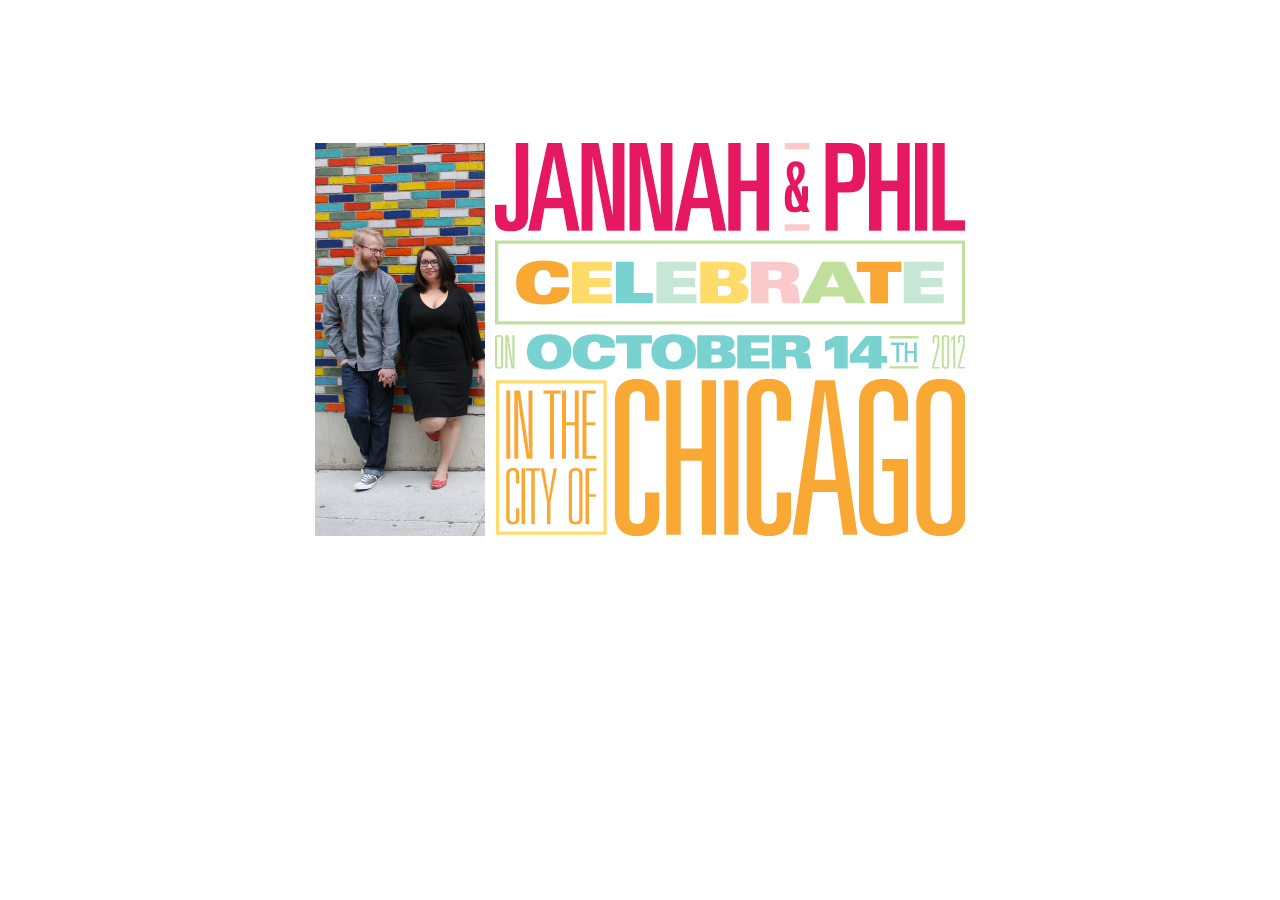
<file: index.html>
<!DOCTYPE HTML PUBLIC "-//W3C//DTD HTML 4.01//EN"
"http://www.w3.org/TR/html4/strict.dtd">

<html>
<head>
	<title>JAN-PHI | October 14th | 2012</title>
	<link rel="stylesheet" href="/css/homestyles.css" type="text/css">
</head>

<table border="0" cellpadding="0" cellspacing="0" align="center" height="100%" width="100%">
<tr>
	<td valign="center" align="center">
	
<body>

<div id="body">

<div id="content">

<a href="/pics.html" class="homepics" title="Pics"><span class="displace">Pics</span></a><a href="/stories.html" class="homestories" title="Stories"><span class="displace">Stories</span></a><a href="/celebration.html" class="homecelebration" title="Celebration"><span class="displace">Celebration</span></a><a href="/rest.html" class="homerest" title="Rest"><span class="displace">Rest</span></a><a href="/local.html" class="homelocal" title="Local"><span class="displace">Local</span></a>

</div>


</div>

</body>

	</td>
</tr>
</table>

</html>
</file>
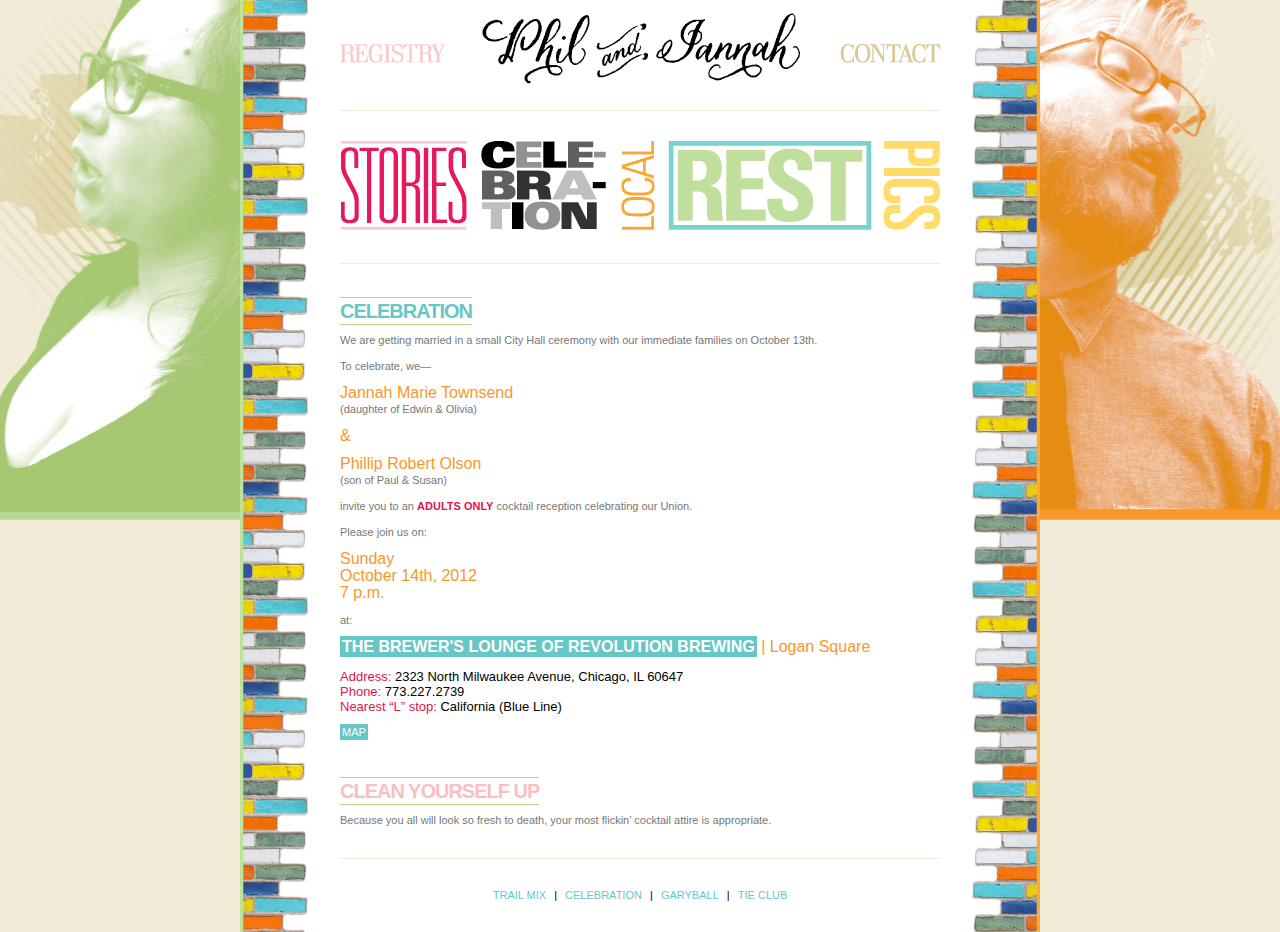
<file: celebration.html>
<!DOCTYPE HTML PUBLIC "-//W3C//DTD HTML 4.01//EN"
"http://www.w3.org/TR/html4/strict.dtd">

<html>
<head>
	<title>JAN-PHI | You BETTER be excited about this!</title>
	<link rel="stylesheet" href="/css/styles.css" type="text/css">
</head>

<table border="0" cellpadding="0" cellspacing="0" align="center" height="100%" width="100%">
<tr>
	<td valign="center" align="center">
	
<body>

<div id="body">

<div id="header"><a href="http://www.honeyfund.com/wedding/janphi" class="registrybutton" title="Registry" target="_blank"><span class="displace">Registry</span></a><a href="/index.html"><img src="/images/janphi2012.png" width="350" height="75" alt="Home" border="0"></a><a href="mailto:trailmixx2012@gmail.com" class="contactbutton" title="Contact"><span class="displace">Contact</span></a></div>


<div class="nav"><a href="/stories.html" class="navstories" title="Stories"><span class="displace">Stories</span></a><img src="/images/nav_celebration_active.png" width="135" height="90" alt="Celebration" border="0"><a href="/local.html" class="navlocal" title="Local"><span class="displace">Local</span></a><a href="/rest.html" class="navrest" title="Rest"><span class="displace">Rest</span></a><a href="/pics.html" class="navpics" title="Pics"><span class="displace">Pics</span></a></div>


<div id="content">

<p><span class="title1"><font color="#67c7c6">Celebration</font></span></p>

<p>We are getting married in a small City Hall ceremony with our immediate families on October 13th.</p>

<p>To celebrate, we&mdash;</p>

<p><span class="title2">Jannah Marie Townsend</span><br/>
(daughter of Edwin & Olivia)</p>

<p><span class="title2">&</span></p>

<p><span class="title2">Phillip Robert Olson</span><br/>
(son of Paul & Susan)</p>

<p>invite you to an <span class="title3"><b>ADULTS ONLY</b></span> cocktail reception celebrating our Union.</p>

<p>Please join us on:</p> 

<p><span class="title2">Sunday<br/>
October 14th, 2012<br/>
7 p.m.</p>

<p>at:</p>

<p><span class="title2"><a href="http://www.revbrew.com/home" target="_blank">The Brewer's Lounge of Revolution Brewing</a> | Logan Square</span></p>

<p class="quicklook"><span class="title3">Address:</span> 2323 North Milwaukee Avenue, Chicago, IL 60647<br/>
<span class="title3">Phone:</span> 773.227.2739<br/>
<span class="title3">Nearest &ldquo;L&rdquo; stop:</span> California (Blue Line)</p>

<p><a href="http://maps.google.com/maps?q=Revolution+Brewing,+North+Milwaukee+Avenue,+Chicago,+IL&hl=en&sll=41.923425,-87.698186&sspn=0.012373,0.021157&oq=revol&hq=Revolution+Brewing,+North+Milwaukee+Avenue,+Chicago,+IL&t=m&z=15&iwloc=A" target="_blank">MAP</a></p>

<br/>
<br/>

<p><span class="title1"><font color="#fac0c0">Clean yourself up</font></span></p>

<p>Because you all will look so fresh to death, your most flickin&rsquo; cocktail attire is appropriate.</p>

</div>

<div class="footer">
	<a href="http://tinyurl.com/c5pwypa" target="_blank">Trail Mix</a> |
	<a href="http://www.youtube.com/watch?v=hGlkzryn7Zk" target="_blank">Celebration</a> |
	<a href="/garyball.html" target="_blank">Garyball</a> |
	<a href="/images/tie_club.jpg" target="_blank">Tie Club</a>
</div>



</div>

</body>

	</td>
</tr>
</table>

</html>
</file>
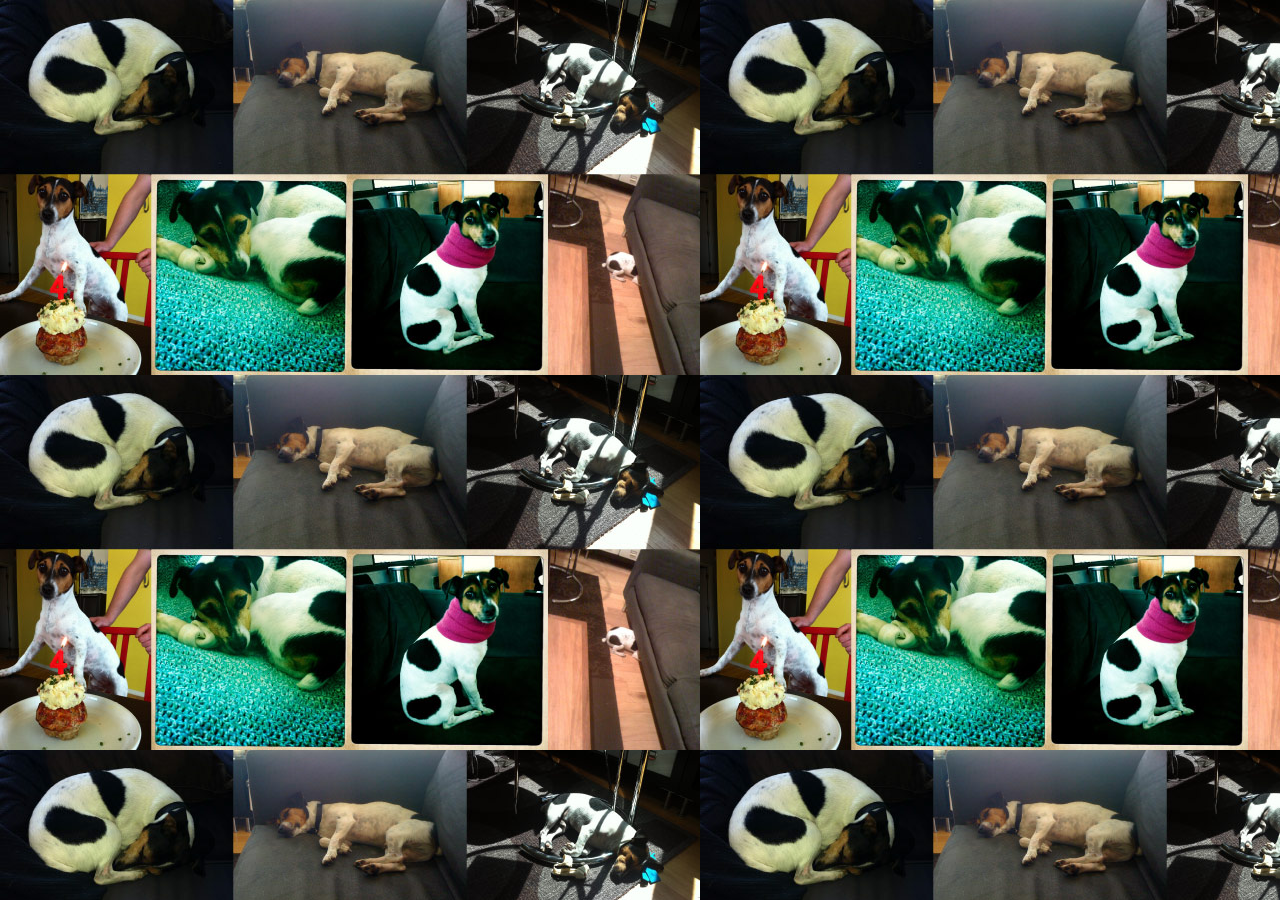
<file: garyball.html>
<!DOCTYPE HTML PUBLIC "-//W3C//DTD HTML 4.01//EN"
"http://www.w3.org/TR/html4/strict.dtd">

<html>
<head>
	<title>JAN-PHI | Gary is our child.</title>
</head>

<table border="0" cellpadding="0" cellspacing="0" align="center" height="100%" width="100%">
<tr>
	<td valign="center" align="center">
	
<body style="background-image:url(/images/garyball_bg.jpg); background-repeat: repeat; background-position: top left">



</body>

	</td>
</tr>
</table>

</html>
</file>
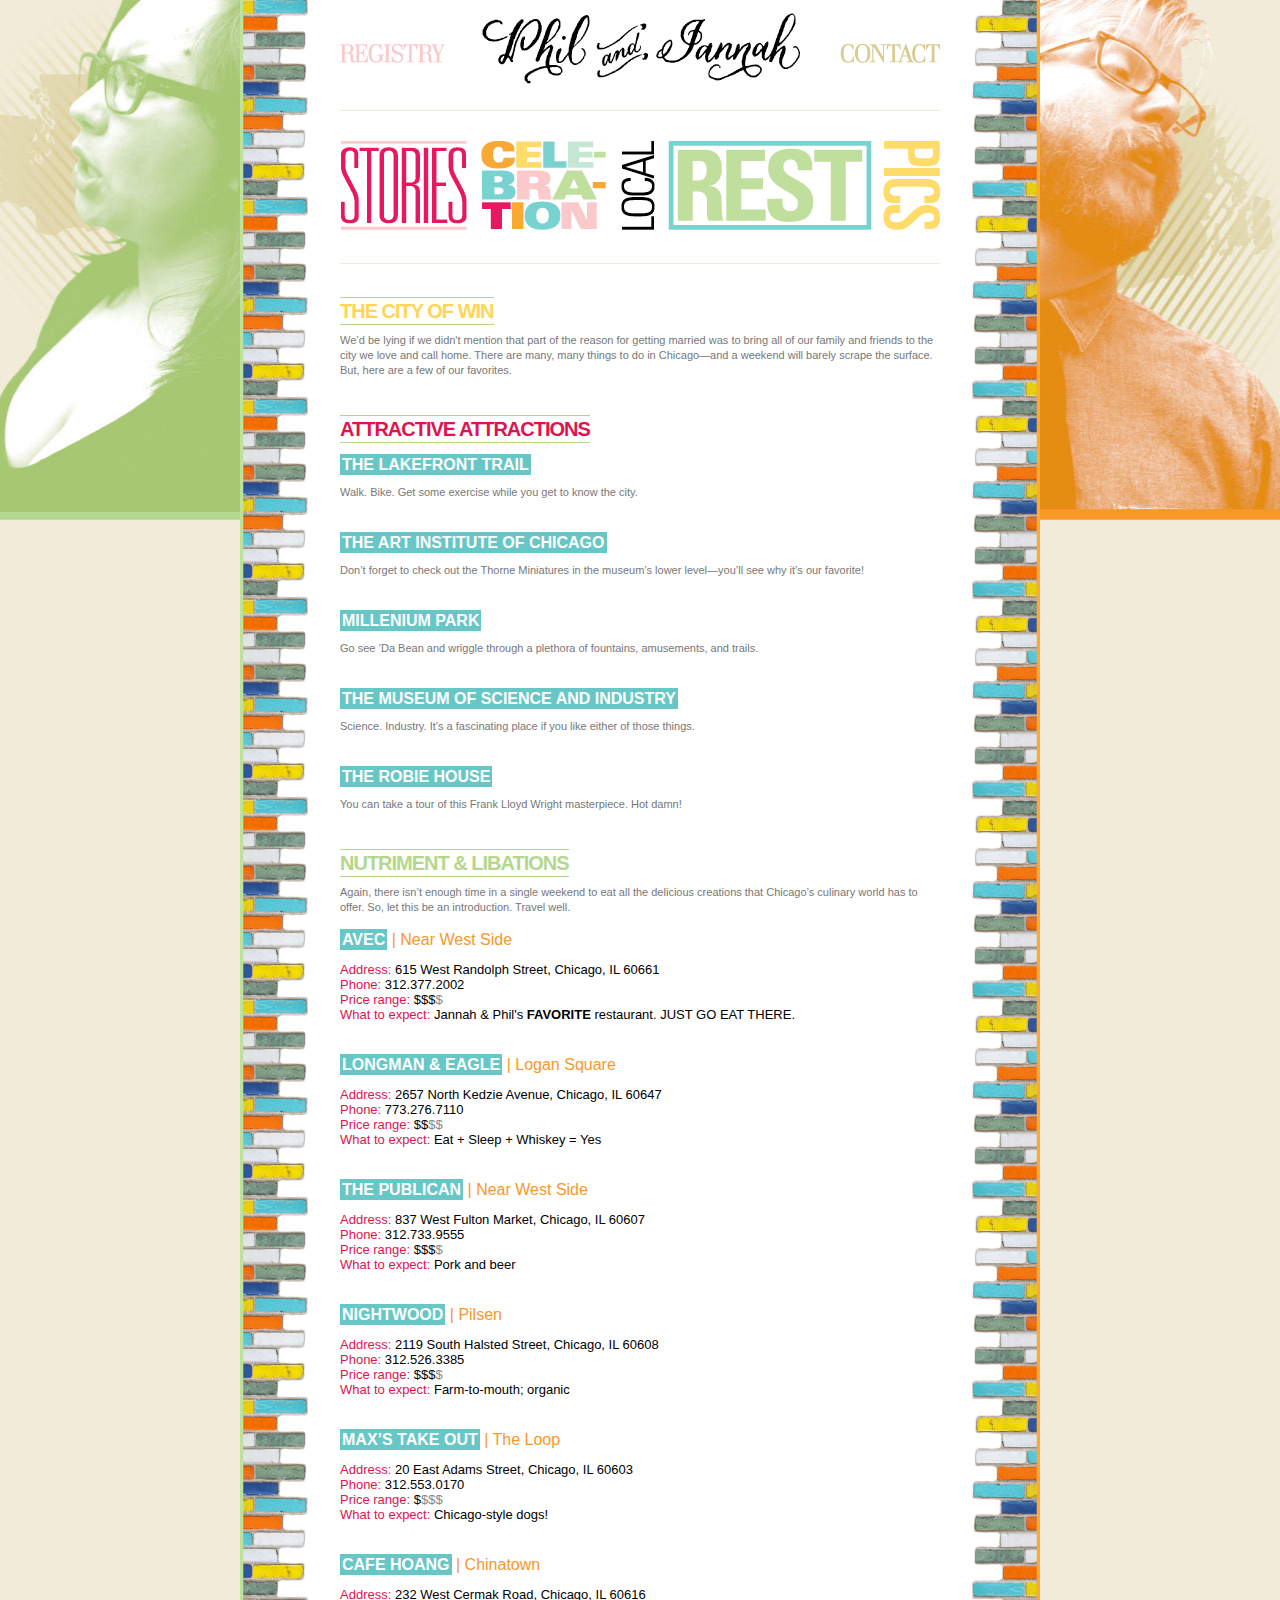
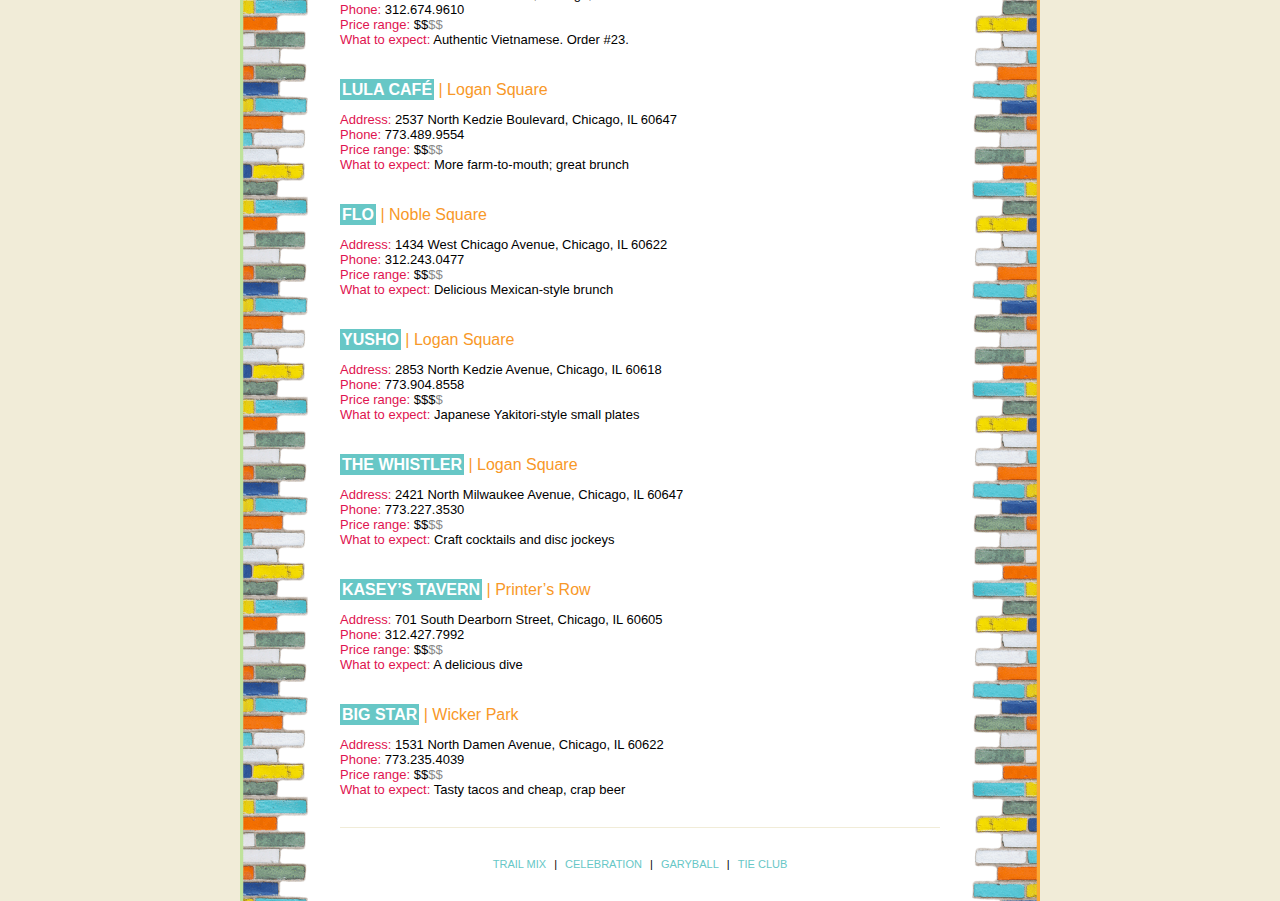
<file: local.html>
<!DOCTYPE HTML PUBLIC "-//W3C//DTD HTML 4.01//EN"
"http://www.w3.org/TR/html4/strict.dtd">

<html>
<head>
	<title>JAN-PHI | Grow a mustache. Wear aviators. Become one of us.</title>
	<link rel="stylesheet" href="/css/styles.css" type="text/css">
</head>

<table border="0" cellpadding="0" cellspacing="0" align="center" height="100%" width="100%">
<tr>
	<td valign="center" align="center">
	
<body>

<div id="body">

<div id="header"><a href="http://www.honeyfund.com/wedding/janphi" class="registrybutton" title="Registry" target="_blank"><span class="displace">Registry</span></a><a href="/index.html"><img src="/images/janphi2012.png" width="350" height="75" alt="Home" border="0"></a><a href="mailto:trailmixx2012@gmail.com" class="contactbutton" title="Contact"><span class="displace">Contact</span></a></div>


<div class="nav"><a href="/stories.html" class="navstories" title="Stories"><span class="displace">Stories</span></a><a href="/celebration.html" class="navcelebration" title="Celebration"><span class="displace">Celebration</span></a><img src="/images/nav_local_active.png" width="54" height="90" alt="Local" border="0"><a href="/rest.html" class="navrest" title="Rest"><span class="displace">Rest</span></a><a href="/pics.html" class="navpics" title="Pics"><span class="displace">Pics</span></a></div>


<div id="content">

<p><span class="title1"><font color="#ffd457">The City of Win</font></span></p>

<p>We&rsquo;d be lying if we didn't mention that part of the reason for getting married was to bring all of our family and friends to the city we love and call home. There are many, many things to do in Chicago&mdash;and a weekend will barely scrape the surface. But, here are a few of our favorites.</p>

<br/>
<br/>

<p><span class="title1"><font color="#e0134f">Attractive Attractions</font></span></p>

<p class="p-special"><span class="title2"><a href="http://explorechicago.org/city/en/things_see_do/attractions/park_district/lakefront_trail_.html" target="_blank">The Lakefront Trail</a></span></p>

<p>Walk. Bike. Get some exercise while you get to know the city.</p>

<br/>

<p class="p-special"><span class="title2"><a href="http://www.artic.edu/aic" target="_blank">The Art Institute of Chicago</a></span></p>

<p>Don&rsquo;t forget to check out the Thorne Miniatures in the museum&rsquo;s lower level&mdash;you&rsquo;ll see why it&rsquo;s our favorite!</p>

<br/>

<p class="p-special"><span class="title2"><a href="http://www.millenniumpark.org" target="_blank">Millenium Park</a></span></p>

<p>Go see &rsquo;Da Bean and wriggle through a plethora of fountains, amusements, and trails.</p>

<br/>

<p class="p-special"><span class="title2"><a href="http://www.msichicago.org" target="_blank">The Museum of Science and Industry</a></span></p>

<p>Science. Industry. It&rsquo;s a fascinating place if you like either of those things.</p>

<br/>

<p class="p-special"><span class="title2"><a href="http://www.gowright.org/research/wright-robie-house.html" target="_blank">The Robie House</a></span></p>

<p>You can take a tour of this Frank Lloyd Wright masterpiece. Hot damn!</p>

<br/>
<br/>

<p><span class="title1"><font color="#b3d88c">Nutriment & Libations</font></span></p>

<p>Again, there isn&rsquo;t enough time in a single weekend to eat all the delicious creations that Chicago&rsquo;s culinary world has to offer. So, let this be an introduction. Travel well.</p>

<p class="p-special"><span class="title2"><a href="http://www.avecrestaurant.com" target="_blank">Avec</a> | Near West Side</span></p>

<p class="quicklook"><span class="title3">Address:</span> 615 West Randolph Street, Chicago, IL 60661<br/>
<span class="title3">Phone:</span> 312.377.2002<br/>
<span class="title3">Price range:</span> $$$<font color="#888">$</font><br/>
<span class="title3">What to expect:</span> Jannah & Phil's <b>FAVORITE</b> restaurant. JUST GO EAT THERE.</p>

<br/>

<p class="p-special"><span class="title2"><a href="http://www.longmanandeagle.com" target="_blank">Longman & Eagle</a> | Logan Square</span></p>

<p class="quicklook"><span class="title3">Address:</span> 2657 North Kedzie Avenue, Chicago, IL 60647<br/>
<span class="title3">Phone:</span> 773.276.7110<br/>
<span class="title3">Price range:</span> $$<font color="#888">$$</font><br/>
<span class="title3">What to expect:</span> Eat + Sleep + Whiskey = Yes</p>

<br/>

<p class="p-special"><span class="title2"><a href="http://thepublicanrestaurant.com" target="_blank">The Publican</a> | Near West Side</span></p>

<p class="quicklook"><span class="title3">Address:</span> 837 West Fulton Market, Chicago, IL 60607<br/>
<span class="title3">Phone:</span> 312.733.9555<br/>
<span class="title3">Price range:</span> $$$<font color="#888">$</font><br/>
<span class="title3">What to expect:</span> Pork and beer</p>

<br/>

<p class="p-special"><span class="title2"><a href="http://www.nightwoodrestaurant.com" target="_blank">Nightwood</a> | Pilsen</span></p>

<p class="quicklook"><span class="title3">Address:</span> 2119 South Halsted Street, Chicago, IL 60608<br/>
<span class="title3">Phone:</span> 312.526.3385<br/>
<span class="title3">Price range:</span> $$$<font color="#888">$</font><br/>
<span class="title3">What to expect:</span> Farm-to-mouth; organic</p>

<br/>

<p class="p-special"><span class="title2"><a href="http://www.maxstakeoutchicago.com" target="_blank">Max&rsquo;s Take Out</a> | The Loop</span></p>

<p class="quicklook"><span class="title3">Address:</span> 20 East Adams Street, Chicago, IL 60603<br/>
<span class="title3">Phone:</span> 312.553.0170<br/>
<span class="title3">Price range:</span> $<font color="#888">$$$</font><br/>
<span class="title3">What to expect:</span> Chicago-style dogs!</p>

<br/>

<p class="p-special"><span class="title2"><a href="http://www.cafehoang.com" target="_blank">Cafe Hoang</a> | Chinatown</span></p>

<p class="quicklook"><span class="title3">Address:</span> 232 West Cermak Road, Chicago, IL 60616<br/>
<span class="title3">Phone:</span> 312.674.9610<br/>
<span class="title3">Price range:</span> $$<font color="#888">$$</font><br/>
<span class="title3">What to expect:</span> Authentic Vietnamese. Order #23.</p>

<br/>

<p class="p-special"><span class="title2"><a href="http://www.lulacafe.com" target="_blank">Lula Caf&eacute;</a> | Logan Square</span></p>

<p class="quicklook"><span class="title3">Address:</span> 2537 North Kedzie Boulevard, Chicago, IL 60647<br/>
<span class="title3">Phone:</span> 773.489.9554<br/>
<span class="title3">Price range:</span> $$<font color="#888">$$</font><br/>
<span class="title3">What to expect:</span> More farm-to-mouth; great brunch</p>

<br/>

<p class="p-special"><span class="title2"><a href="http://www.flochicago.com" target="_blank">Flo</a> | Noble Square</span></p>

<p class="quicklook"><span class="title3">Address:</span> 1434 West Chicago Avenue, Chicago, IL 60622<br/>
<span class="title3">Phone:</span> 312.243.0477<br/>
<span class="title3">Price range:</span> $$<font color="#888">$$</font><br/>
<span class="title3">What to expect:</span> Delicious Mexican-style brunch</p>

<br/>

<p class="p-special"><span class="title2"><a href="http://www.yusho-chicago.com" target="_blank">Yusho</a> | Logan Square</span></p>

<p class="quicklook"><span class="title3">Address:</span> 2853 North Kedzie Avenue, Chicago, IL 60618<br/>
<span class="title3">Phone:</span> 773.904.8558<br/>
<span class="title3">Price range:</span> $$$<font color="#888">$</font><br/>
<span class="title3">What to expect:</span> Japanese Yakitori-style small plates</p>

<br/>

<p class="p-special"><span class="title2"><a href="http://www.whistlerchicago.com" target="_blank">The Whistler</a> | Logan Square</span></p>

<p class="quicklook"><span class="title3">Address:</span> 2421 North Milwaukee Avenue, Chicago, IL 60647<br/>
<span class="title3">Phone:</span> 773.227.3530<br/>
<span class="title3">Price range:</span> $$<font color="#888">$$</font><br/>
<span class="title3">What to expect:</span> Craft cocktails and disc jockeys</p>

<br/>

<p class="p-special"><span class="title2"><a href="http://www.kaseystavern.com" target="_blank">Kasey&rsquo;s Tavern</a> | Printer&rsquo;s Row</span></p>

<p class="quicklook"><span class="title3">Address:</span> 701 South Dearborn Street, Chicago, IL 60605<br/>
<span class="title3">Phone:</span> 312.427.7992<br/>
<span class="title3">Price range:</span> $$<font color="#888">$$</font><br/>
<span class="title3">What to expect:</span> A delicious dive</p>

<br/>

<p class="p-special"><span class="title2"><a href="http://www.bigstarchicago.com" target="_blank">Big Star</a> | Wicker Park</span></p>

<p class="quicklook"><span class="title3">Address:</span> 1531 North Damen Avenue, Chicago, IL 60622<br/>
<span class="title3">Phone:</span> 773.235.4039<br/>
<span class="title3">Price range:</span> $$<font color="#888">$$</font><br/>
<span class="title3">What to expect:</span> Tasty tacos and cheap, crap beer</p>


</div>

<div class="footer">
	<a href="http://tinyurl.com/c5pwypa" target="_blank">Trail Mix</a> |
	<a href="http://www.youtube.com/watch?v=hGlkzryn7Zk" target="_blank">Celebration</a> |
	<a href="/garyball.html" target="_blank">Garyball</a> |
	<a href="/images/tie_club.jpg" target="_blank">Tie Club</a>
</div>





</div>

</body>

	</td>
</tr>
</table>

</html>
</file>
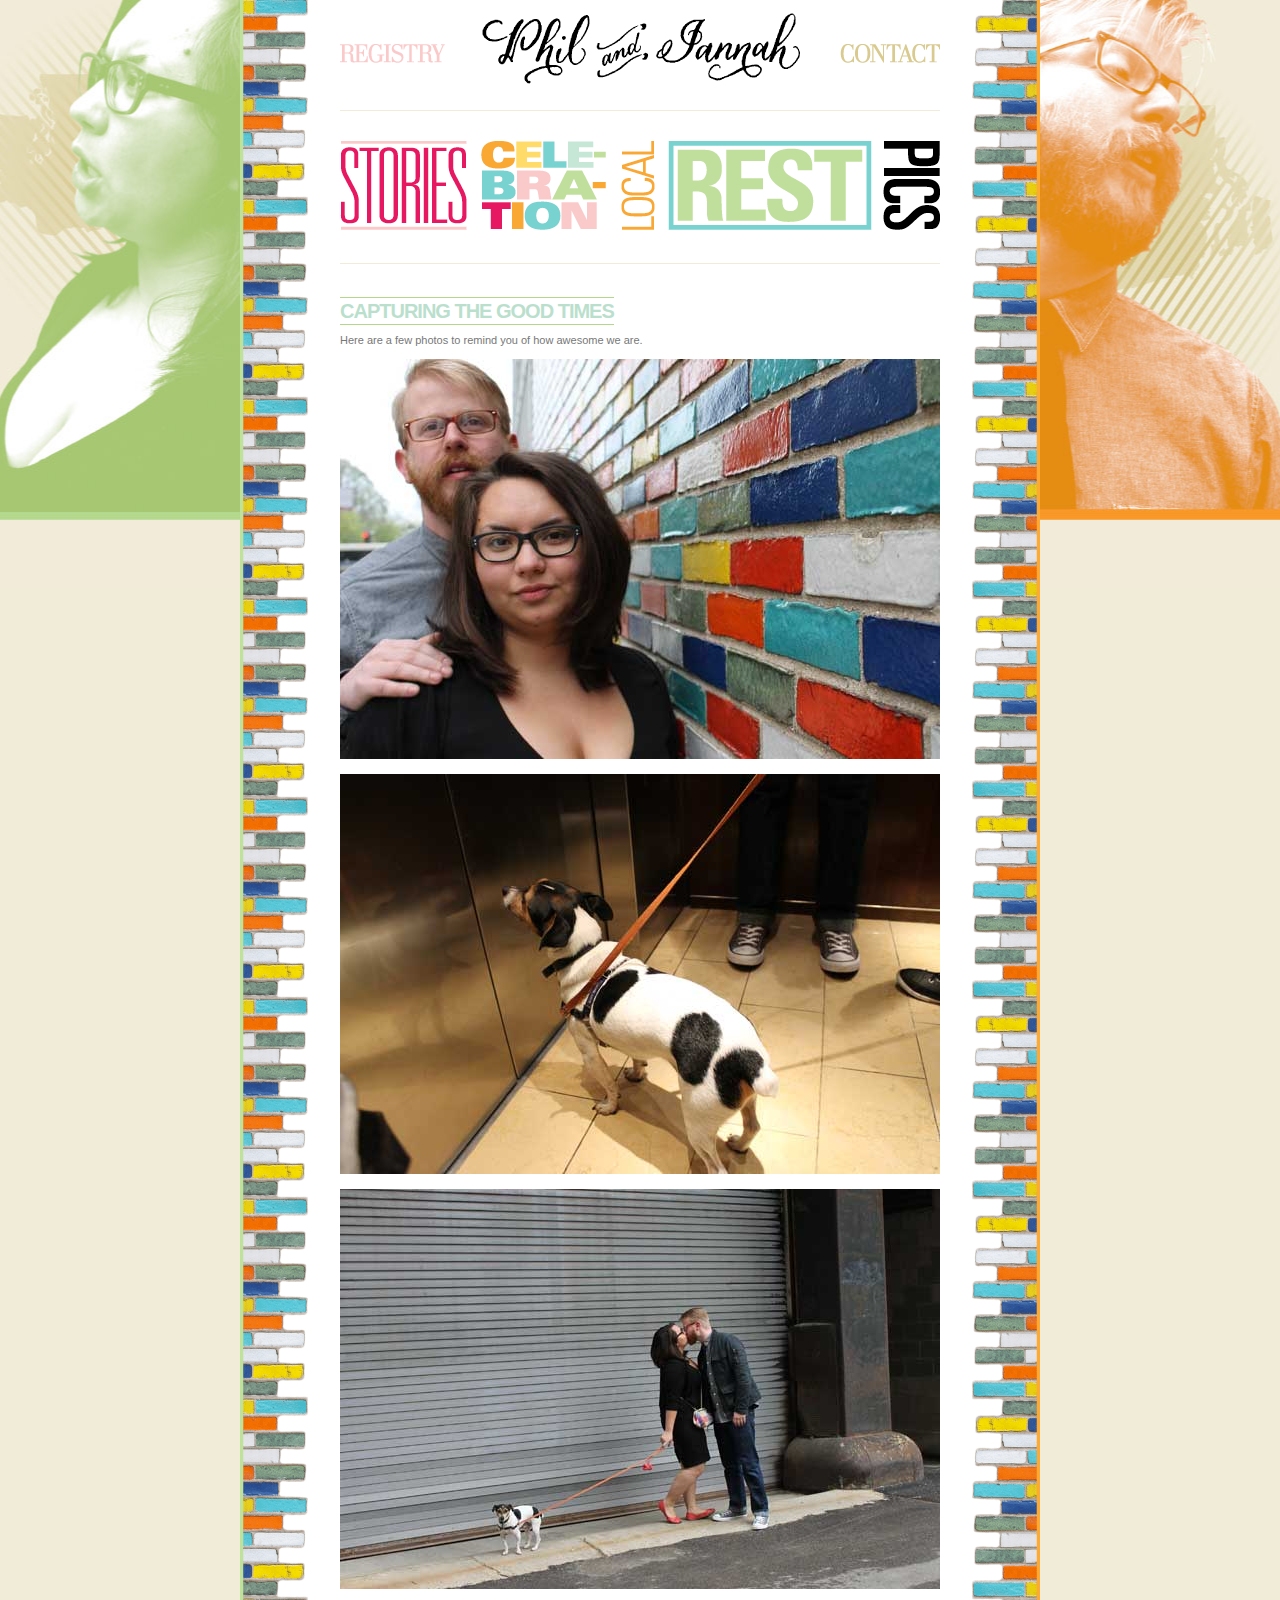
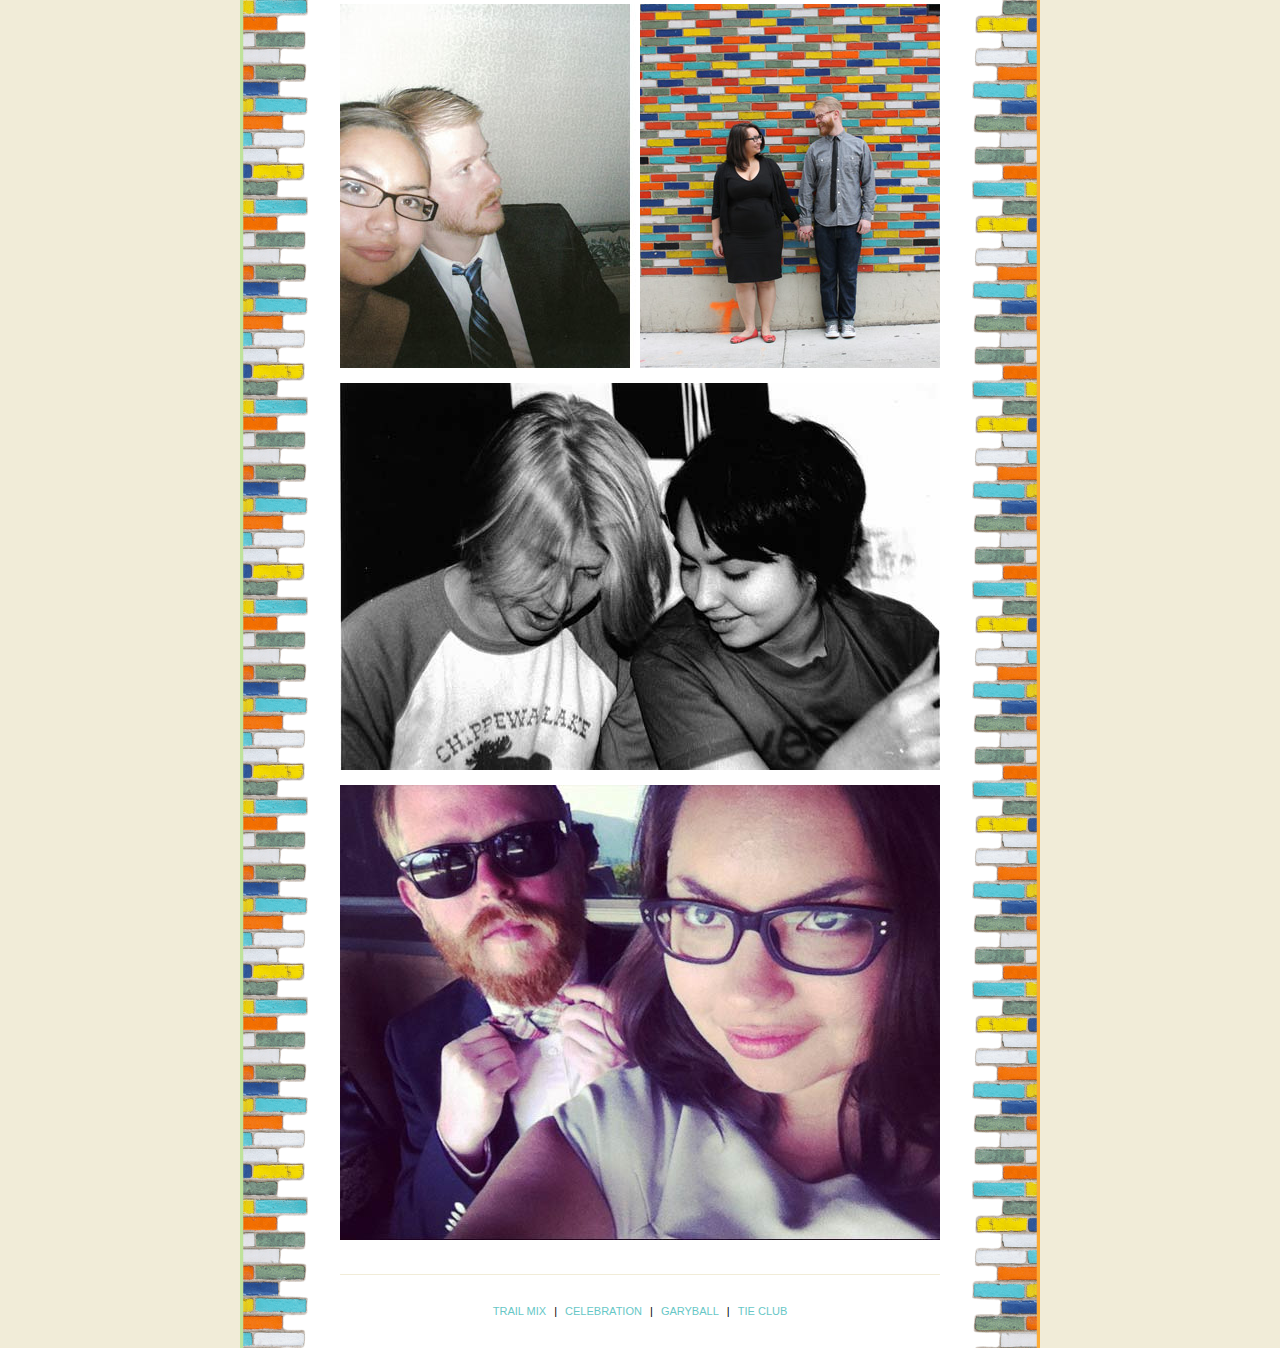
<file: pics.html>
<!DOCTYPE HTML PUBLIC "-//W3C//DTD HTML 4.01//EN"
"http://www.w3.org/TR/html4/strict.dtd">

<html>
<head>
	<title>JAN-PHI | Look at us! Just look!</title>
	<link rel="stylesheet" href="/css/styles.css" type="text/css">
</head>

<table border="0" cellpadding="0" cellspacing="0" align="center" height="100%" width="100%">
<tr>
	<td valign="center" align="center">
	
<body>

<div id="body">

<div id="header"><a href="http://www.honeyfund.com/wedding/janphi" class="registrybutton" title="Registry" target="_blank"><span class="displace">Registry</span></a><a href="/index.html"><img src="/images/janphi2012.png" width="350" height="75" alt="Home" border="0"></a><a href="mailto:trailmixx2012@gmail.com" class="contactbutton" title="Contact"><span class="displace">Contact</span></a></div>


<div class="nav"><a href="/stories.html" class="navstories" title="Stories"><span class="displace">Stories</span></a><a href="/celebration.html" class="navcelebration" title="Celebration"><span class="displace">Celebration</span></a><a href="/local.html" class="navlocal" title="Local"><span class="displace">Local</span></a><a href="/rest.html" class="navrest" title="Rest"><span class="displace">Rest</span></a><img src="/images/nav_pics_active.png" width="67" height="90" alt="Pics" border="0"></div>


<div id="content">

<p><span class="title1"><font color="#bae0cd">Capturing the good times</font></span></p>

<p>Here are a few photos to remind you of how awesome we are.</p>

<p><img src="/images/janphi2.jpg" width="600" height="400" alt="US!" border="0"></p>

<p><img src="/images/gary1.jpg" width="600" height="400" alt="Gary" border="0"></p>

<p><img src="/images/janphi1.jpg" width="600" height="400" alt="Lovey-Dovey" border="0"></p>

<p><img src="/images/janphi4.jpg" width="300" height="364" alt="No beard!" border="0"><img src="/images/janphi5.jpg" width="300" height="364" alt="Awww" border="0"></p>

<p><img src="/images/janphi3.jpg" width="600" height="387" alt="Lovey-Dovey" border="0"></p>

<p><img src="/images/janphi6.jpg" width="600" height="455" alt="Lovey-Dovey" border="0"></p>

</div>

<div class="footer">
	<a href="http://tinyurl.com/c5pwypa" target="_blank">Trail Mix</a> |
	<a href="http://www.youtube.com/watch?v=hGlkzryn7Zk" target="_blank">Celebration</a> |
	<a href="/garyball.html" target="_blank">Garyball</a> |
	<a href="/images/tie_club.jpg" target="_blank">Tie Club</a>
</div>





</div>

</body>

	</td>
</tr>
</table>

</html>
</file>
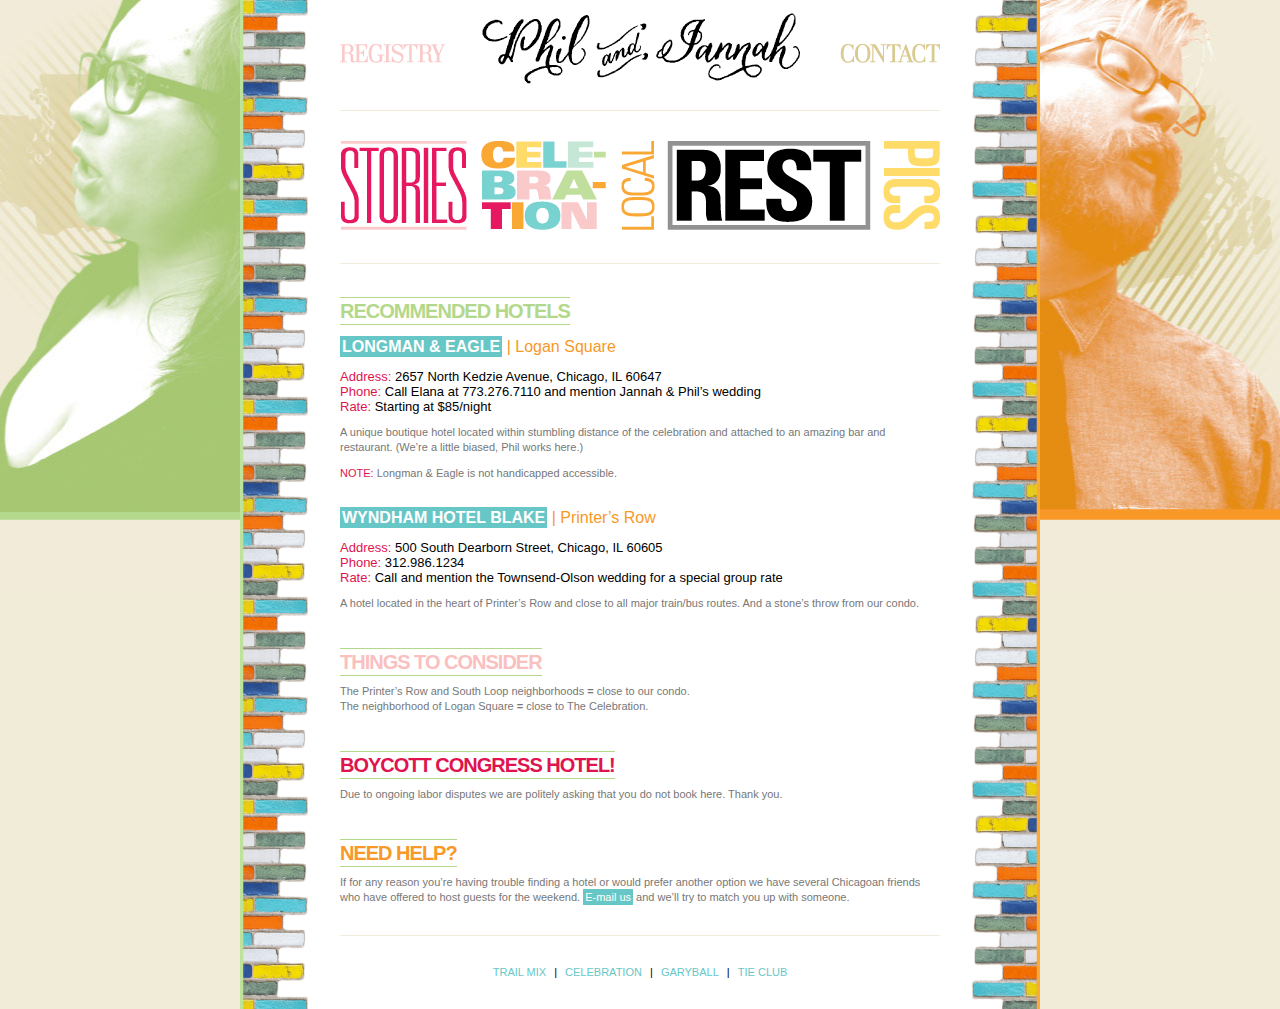
<file: rest.html>
<!DOCTYPE HTML PUBLIC "-//W3C//DTD HTML 4.01//EN"
"http://www.w3.org/TR/html4/strict.dtd">

<html>
<head>
	<title>JAN-PHI | Get some rest &rsquo;cause we&rsquo;re gonna party!</title>
	<link rel="stylesheet" href="/css/styles.css" type="text/css">
</head>

<table border="0" cellpadding="0" cellspacing="0" align="center" height="100%" width="100%">
<tr>
	<td valign="center" align="center">
	
<body>

<div id="body">

<div id="header"><a href="http://www.honeyfund.com/wedding/janphi" class="registrybutton" title="Registry" target="_blank"><span class="displace">Registry</span></a><a href="/index.html"><img src="/images/janphi2012.png" width="350" height="75" alt="Home" border="0"></a><a href="mailto:trailmixx2012@gmail.com" class="contactbutton" title="Contact"><span class="displace">Contact</span></a></div>


<div class="nav"><a href="/stories.html" class="navstories" title="Stories"><span class="displace">Stories</span></a><a href="/celebration.html" class="navcelebration" title="Celebration"><span class="displace">Celebration</span></a><a href="/local.html" class="navlocal" title="Local"><span class="displace">Local</span></a><img src="/images/nav_rest_active.png" width="208" height="90" alt="Rest" border="0"><a href="/pics.html" class="navpics" title="Pics"><span class="displace">Pics</span></a></div>


<div id="content">

<p><span class="title1"><font color="#b3d88c">Recommended hotels</font></span></p>

<p class="p-special"><span class="title2"><a href="http://www.longmanandeagle.com/sleep" target="_blank">Longman & Eagle</a> | Logan Square</span></p>

<p class="quicklook"><span class="title3">Address:</span> 2657 North Kedzie Avenue, Chicago, IL 60647<br/>
<span class="title3">Phone:</span> Call Elana at 773.276.7110 and mention Jannah & Phil&rsquo;s wedding<br/>
<span class="title3">Rate:</span> Starting at $85/night</p>

<p>A unique boutique hotel located within stumbling distance of the celebration and attached to an amazing bar and restaurant. (We&rsquo;re a little biased, Phil works here.)</p>

<p><span class="title3">NOTE:</span> Longman & Eagle is not handicapped accessible.</p>

<br/>

<p><span class="title2"><a href="http://www.hotelblake.com" target="_blank">Wyndham Hotel Blake</a> | Printer&rsquo;s Row</span></p>

<p class="quicklook"><span class="title3">Address:</span> 500 South Dearborn Street, Chicago, IL 60605<br/>
<span class="title3">Phone:</span> 312.986.1234<br/>
<span class="title3">Rate:</span> Call and mention the Townsend-Olson wedding for a special group rate</p>

<p>A hotel located in the heart of Printer&rsquo;s Row and close to all major train/bus routes. And a stone&rsquo;s throw from our condo.</p>

<br/>
<br/>

<p><span class="title1"><font color="#fac0c0">Things to Consider</font></span></p>

<p>The Printer&rsquo;s Row and South Loop neighborhoods <b>=</b> close to our condo.<br/>
The neighborhood of Logan Square <b>=</b> close to The Celebration.</p>

<br/>
<br/>

<p><span class="title1"><font color="#e0134f">Boycott Congress Hotel!</font></span></p>

<p>Due to ongoing labor disputes we are politely asking that you do not book here. Thank you.</p>

<br/>
<br/>

<p><span class="title1"><font color="#f89828">Need help?</font></span></p>

<p>If for any reason you&rsquo;re having trouble finding a hotel or would prefer another option we have several Chicagoan friends who have offered to host guests for the weekend. <a href="mailto:trailmixx2012@gmail.com">E-mail us</a> and we&rsquo;ll try to match you up with someone.</p>



</div>

<div class="footer">
	<a href="http://tinyurl.com/c5pwypa" target="_blank">Trail Mix</a> |
	<a href="http://www.youtube.com/watch?v=hGlkzryn7Zk" target="_blank">Celebration</a> |
	<a href="/garyball.html" target="_blank">Garyball</a> |
	<a href="/images/tie_club.jpg" target="_blank">Tie Club</a>
</div>





</div>

</body>

	</td>
</tr>
</table>

</html>
</file>
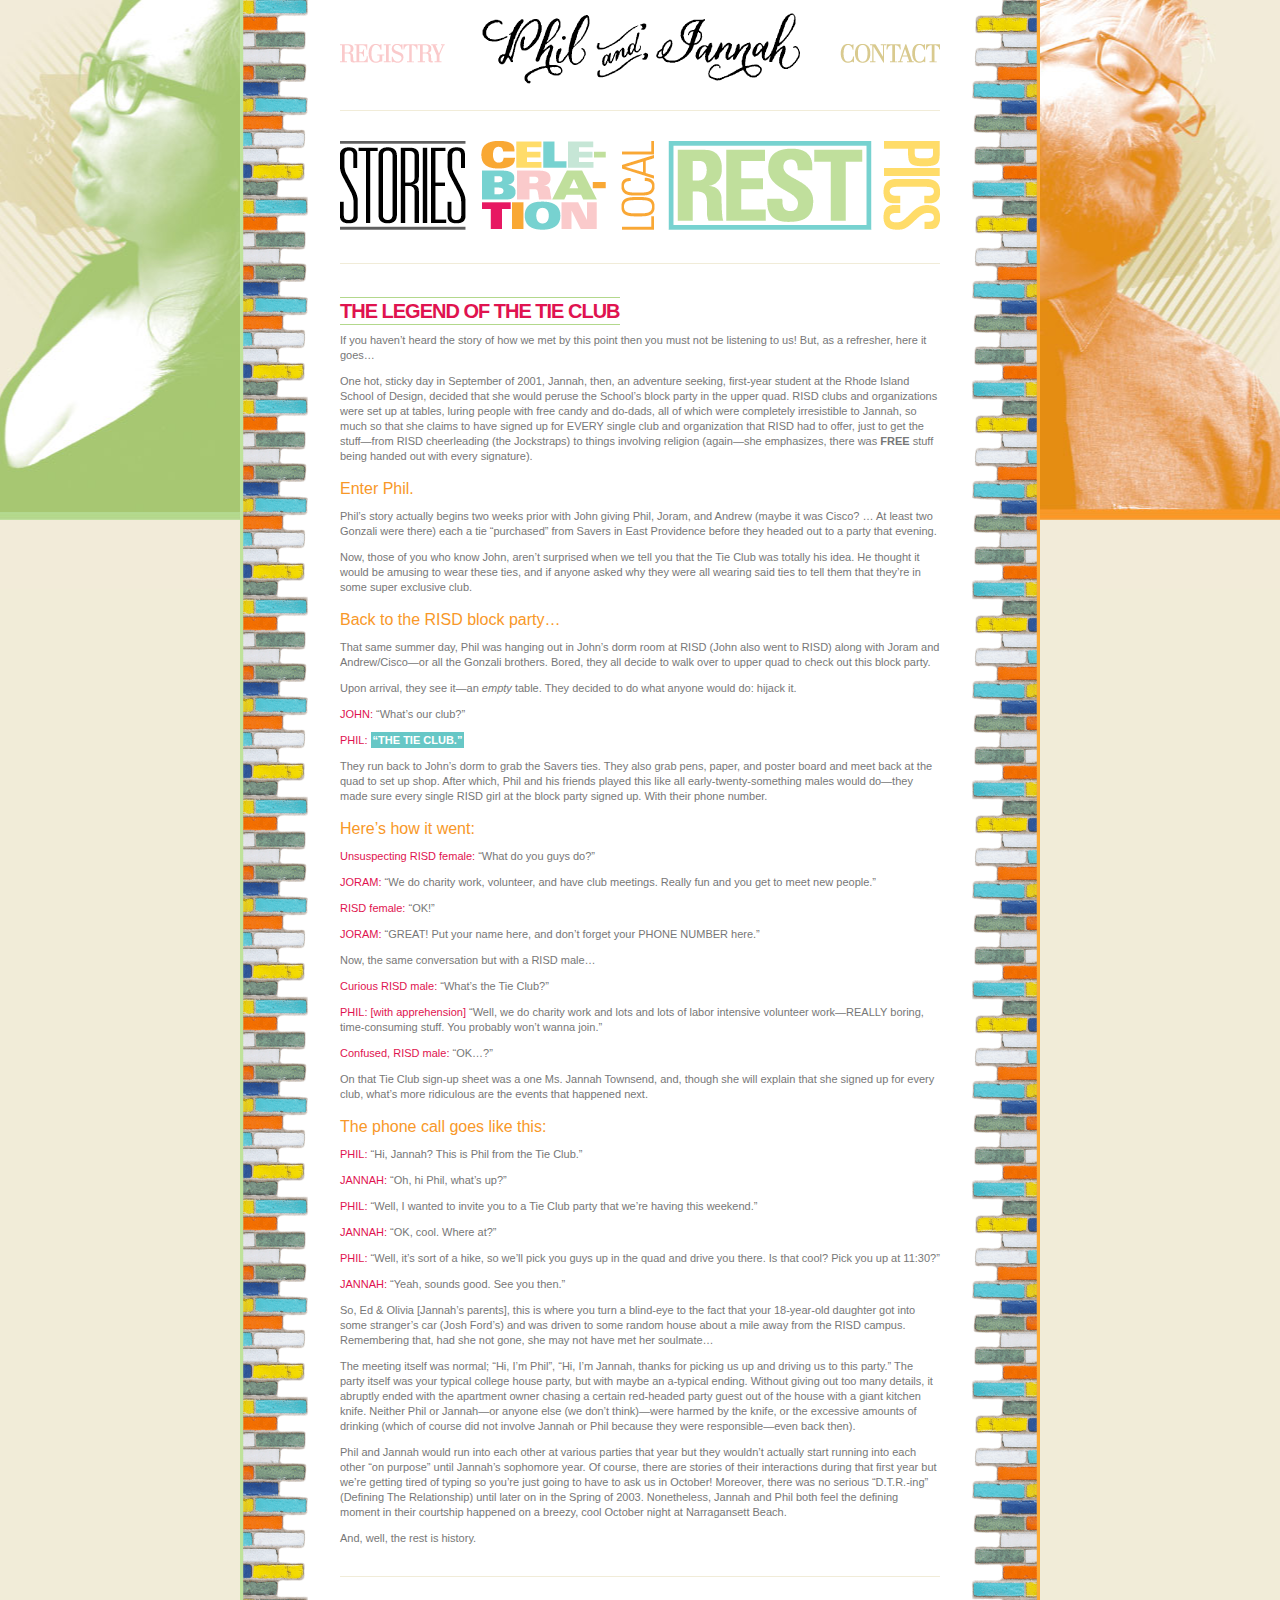
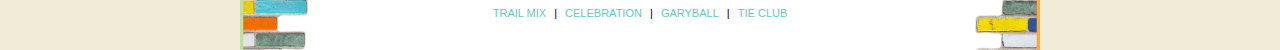
<file: stories.html>
<!DOCTYPE HTML PUBLIC "-//W3C//DTD HTML 4.01//EN"
"http://www.w3.org/TR/html4/strict.dtd">

<html>
<head>
	<title>JAN-PHI | Every story Phil has told you over mealtime.</title>
	<link rel="stylesheet" href="/css/styles.css" type="text/css">
</head>

<table border="0" cellpadding="0" cellspacing="0" align="center" height="100%" width="100%">
<tr>
	<td valign="center" align="center">
	

<body>

<div id="body">

<div id="header"><a href="http://www.honeyfund.com/wedding/janphi" class="registrybutton" title="Registry" target="_blank"><span class="displace">Registry</span></a><a href="/index.html"><img src="/images/janphi2012.png" width="350" height="75" alt="Home" border="0"></a><a href="mailto:trailmixx2012@gmail.com" class="contactbutton" title="Contact"><span class="displace">Contact</span></a></div>


<div class="nav"><img src="/images/nav_stories_active.png" width="136" height="90" alt="Stories" border="0"><a href="/celebration.html" class="navcelebration" title="Celebration"><span class="displace">Celebration</span></a><a href="/local.html" class="navlocal" title="Local"><span class="displace">Local</span></a><a href="/rest.html" class="navrest" title="Rest"><span class="displace">Rest</span></a><a href="/pics.html" class="navpics" title="Pics"><span class="displace">Pics</span></a></div>


<div id="content">

<p><span class="title1"><font color="#e0134f">The legend of the Tie Club</font></span></p>

<p>If you haven&rsquo;t heard the story of how we met by this point then you must not be listening to us! But, as a refresher, here it goes&#133;</p>

<p>One hot, sticky day in September of 2001, Jannah, then, an adventure seeking, first-year student at the Rhode Island School of Design, decided that she would peruse the School&rsquo;s block party in the upper quad. RISD clubs and organizations were set up at tables, luring people with free candy and do-dads, all of which were completely irresistible to Jannah, so much so that she claims to have signed up for EVERY single club and organization that RISD had to offer, just to get the stuff&mdash;from RISD cheerleading (the Jockstraps) to things involving religion (again&mdash;she emphasizes, there was <b>FREE</b> stuff being handed out with every signature).</p>

<p class="p-special"><span class="title2">Enter Phil.</span></p>

<p>Phil&rsquo;s story actually begins two weeks prior with John giving Phil, Joram, and Andrew (maybe it was Cisco? &#133; At least two Gonzali were there) each a tie &ldquo;purchased&rdquo; from Savers in East Providence before they headed out to a party that evening.</p>

<p>Now, those of you who know John, aren&rsquo;t surprised when we tell you that the Tie Club was totally his idea. He thought it would be amusing to wear these ties, and if anyone asked why they were all wearing said ties to tell them that they&rsquo;re in some super exclusive club.</p>

<p class="p-special"><span class="title2">Back to the RISD block party&#133;</span></p>

<p>That same summer day, Phil was hanging out in John&rsquo;s dorm room at RISD (John also went to RISD) along with Joram and Andrew/Cisco&mdash;or all the Gonzali brothers. Bored, they all decide to walk over to upper quad to check out this block party.</p> 

<p>Upon arrival, they see it&mdash;an <i>empty</i> table. They decided to do what anyone would do: hijack it.</p>

<p><span class="title3">JOHN:</span> &ldquo;What&rsquo;s our club?&rdquo;</p>

<p><span class="title3">PHIL:</span> <a href="/images/tie_club.jpg" target="_blank"><b>&ldquo;THE TIE CLUB.&rdquo;</b></a></p>

<p>They run back to John&rsquo;s dorm to grab the Savers ties. They also grab pens, paper, and poster board and meet back at the quad to set up shop. After which, Phil and his friends played this like all early-twenty-something males would do&mdash;they made sure every single RISD girl at the block party signed up. With their phone number.</p>

<p class="p-special"><span class="title2">Here&rsquo;s how it went:</span></p>

<p><span class="title3">Unsuspecting RISD female:</span> &ldquo;What do you guys do?&rdquo;</p>

<p><span class="title3">JORAM:</span> &ldquo;We do charity work, volunteer, and have club meetings. Really fun and you get to meet new people.&rdquo;</p>

<p><span class="title3">RISD female:</span> &ldquo;OK!&rdquo;</p>

<p><span class="title3">JORAM:</span> &ldquo;GREAT! Put your name here, and don&rsquo;t forget your PHONE NUMBER here.&rdquo;</p>

<p>Now, the same conversation but with a RISD male&#133;</p>

<p><span class="title3">Curious RISD male:</span> &ldquo;What&rsquo;s the Tie Club?&rdquo;</p>

<p><span class="title3">PHIL: [with apprehension]</span> &ldquo;Well, we do charity work and lots and lots of labor intensive volunteer work&mdash;REALLY boring, time-consuming stuff. You probably won&rsquo;t wanna join.&rdquo;</p>

<p><span class="title3">Confused, RISD male:</span> &ldquo;OK&#133;?&rdquo;</p>

<p>On that Tie Club sign-up sheet was a one Ms. Jannah Townsend, and, though she will explain that she signed up for every club, what&rsquo;s more ridiculous are the events that happened next.</p>

<p class="p-special"><span class="title2">The phone call goes like this:</span></p>

<p><span class="title3">PHIL:</span> &ldquo;Hi, Jannah? This is Phil from the Tie Club.&rdquo;</p>

<p><span class="title3">JANNAH:</span> &ldquo;Oh, hi Phil, what&rsquo;s up?&rdquo;</p>

<p><span class="title3">PHIL:</span> &ldquo;Well, I wanted to invite you to a Tie Club party that we&rsquo;re having this weekend.&rdquo;</p>

<p><span class="title3">JANNAH:</span> &ldquo;OK, cool. Where at?&rdquo;</p>

<p><span class="title3">PHIL:</span> &ldquo;Well, it&rsquo;s sort of a hike, so we&rsquo;ll pick you guys up in the quad and drive you there. Is that cool? Pick you up at 11:30?&rdquo;</p>

<p><span class="title3">JANNAH:</span> &ldquo;Yeah, sounds good. See you then.&rdquo;</p>

<p>So, Ed & Olivia [Jannah&rsquo;s parents], this is where you turn a blind-eye to the fact that your 18-year-old daughter got into some stranger&rsquo;s car (Josh Ford&rsquo;s) and was driven to some random house about a mile away from the RISD campus. Remembering that, had she not gone, she may not have met her soulmate&#133;</p>

<p>The meeting itself was normal; &ldquo;Hi, I&rsquo;m Phil&rdquo;, &ldquo;Hi, I&rsquo;m Jannah, thanks for picking us up and driving us to this party.&rdquo; The party itself was your typical college house party, but with maybe an a-typical ending. Without giving out too many details, it abruptly ended with the apartment owner chasing a certain red-headed party guest out of the house with a giant kitchen knife. Neither Phil or Jannah&mdash;or anyone else (we don&rsquo;t think)&mdash;were harmed by the knife, or the excessive amounts of drinking (which of course did not involve Jannah or Phil because they were responsible&mdash;even back then).</p>

<p>Phil and Jannah would run into each other at various parties that year but they wouldn&rsquo;t actually start running into each other &ldquo;on purpose&rdquo; until Jannah&rsquo;s sophomore year. Of course, there are stories of their interactions during that first year but we&rsquo;re getting tired of typing so you&rsquo;re just going to have to ask us in October! Moreover, there was no serious &ldquo;D.T.R.-ing&rdquo; (Defining The Relationship) until later on in the Spring of 2003. Nonetheless, Jannah and Phil both feel the defining moment in their courtship happened on a breezy, cool October night at Narragansett Beach.</p>

<p>And, well, the rest is history.</p>

</div>

<div class="footer">
	<a href="http://tinyurl.com/c5pwypa" target="_blank">Trail Mix</a> |
	<a href="http://www.youtube.com/watch?v=hGlkzryn7Zk" target="_blank">Celebration</a> |
	<a href="/garyball.html" target="_blank">Garyball</a> |
	<a href="/images/tie_club.jpg" target="_blank">Tie Club</a>
</div>

</div>

</body>









	</td>
</tr>
</table>

</html>
</file>
<file: css/homestyles.css>
/** 
PALETTE COLORS:
- - 
Yellow: #ffd457
Orange: #f89828
Red: #e0134f
Blue: #67c7c6
Green: #b3d88c
Pink: #fac0c0
Light Blue: #bae0cd
Neutral: #f1ecd8
**/

/** pixel declarations go: TOP RIGHT BOTTOM LEFT **/

/** GENERAL STYLES ***********************************/

html {
	background: #fff;
	height: 100%;
	}
	
#body { 
	background: #fff;
	height: 100%;
	text-align: center;
	width: 650px;
	line-height: 15px;
	margin-top: -10px;
	margin-bottom: -10px;
	}
	
#content {
	margin: 145px 0 0 0;
	min-height: 100%;
	}	

	
/** ROLLOVER STYLES ***********************************/
	
a.homepics {
	display: inline-block;
	float: left;
	width: 180px;
	height: 393px;
	text-decoration: none;
	margin: 0;
	padding: 0;
	background: url("/images/home_pics.jpg");
	}

a.homepics:hover {
	background-position: -180px 0;
	}	
	
a.homestories {
	display: inline-block;
	float: left;
	width: 470px;
	height: 90px;
	text-decoration: none;
	margin: 0;
	padding: 0;
	background: url("/images/home_stories.png");
	}

a.homestories:hover {
	background-position: -470px 0;
	}

a.homecelebration {
	display: inline-block;
	float: left;
	width: 470px;
	height: 95px;
	text-decoration: none;
	margin: 0;
	padding: 0;
	background: url("/images/home_celebration.png");
	}

a.homecelebration:hover {
	background-position: -470px 0;
	}
	
a.homerest {
	display: inline-block;
	float: left;
	width: 470px;
	height: 45px;
	text-decoration: none;
	margin: 0;
	padding: 0;
	background: url("/images/home_rest.png");
	}

a.homerest:hover {
	background-position: -470px 0;
	}
	
a.homelocal {
	display: inline-block;
	float: left;
	width: 470px;
	height: 163px;
	text-decoration: none;
	margin: 0;
	padding: 0;
	background: url("/images/home_local.png");
	}

a.homelocal:hover {
	background-position: -470px 0;
	}
	
.displace {
	position: absolute;
	left: -5000px;
	}
</file>
<file: css/styles.css>
/** 
PALETTE COLORS:
- - 
Yellow: #ffd457
Orange: #f89828
Red: #e0134f
Blue: #67c7c6
Green: #b3d88c
Pink: #fac0c0
Light Blue: #bae0cd
Neutral: #f1ecd8
**/

/** pixel declarations go: TOP RIGHT BOTTOM LEFT **/

/** GENERAL STYLES ***********************************/

html {
	background: url(/images/janphi_bg.jpg) #f1ecd8 no-repeat top center;
	height: 100%;
	}
	

	
#body { 
	background: url(/images/brick_bg.png) repeat-y top left;
	font-family: "Verdana",Helvetica,sans-serif;
	color: #777;	
	height: 100%;
	text-align: left;
	width: 800px;
	line-height: 15px;
	margin-top: -10px;
	margin-bottom: -10px;
	}

/** FONTFACE STYLES ***********************************/
	
/**@font-face {
	font-family: "UniveUltCon";
	src: url(http://www.whaleroot.com/jan-phi.com/fonts/UniveUltCon.ttf) format("truetype");
	}
@font-face {
	font-family: "UniveCon";
	src: url(http://www.whaleroot.com/jan-phi.com/fonts/UniveCon.ttf) format("truetype");
	}
@font-face {
	font-family: "UniveConBol";
	src: url(http://www.whaleroot.com/jan-phi.com/fonts/UniveConBol.ttf) format("truetype");
	}
@font-face {
	font-family: "UniveExtBlaExt";
	src: url(http://www.whaleroot.com/jan-phi.com/fonts/UniveExtBlaExt.ttf) format("truetype");
	}**/
	
/** ROLLOVER STYLES ***********************************/

a.registrybutton {
	display: inline-block;
	width: 125px;
	height: 75px;
	text-decoration: none;
	margin: 0;
	padding: 0;
	background: url("/images/registry.png");
	}

a.registrybutton:hover {
	background-position: -125px 0;
	}

a.contactbutton {
	display: inline-block;
	width: 125px;
	height: 75px;
	text-decoration: none;
	margin: 0;
	padding: 0;
	background: url("/images/contact.png");
	}

a.contactbutton:hover {
	background-position: -125px 0;
	}
	
a.navstories {
	display: inline-block;
	width: 136px;
	height: 90px;
	text-decoration: none;
	margin: 0;
	padding: 0;
	background: url("/images/nav_stories.png");
	}

a.navstories:hover {
	background-position: -136px 0;
	}

a.navcelebration {
	display: inline-block;
	width: 135px;
	height: 90px;
	text-decoration: none;
	margin: 0;
	padding: 0;
	background: url("/images/nav_celebration.png");
	}

a.navcelebration:hover {
	background-position: -135px 0;
	}

a.navlocal {
	display: inline-block;
	width: 54px;
	height: 90px;
	text-decoration: none;
	margin: 0;
	padding: 0;
	background: url("/images/nav_local.png");
	}

a.navlocal:hover {
	background-position: -54px 0;
	}

a.navrest {
	display: inline-block;
	width: 208px;
	height: 90px;
	text-decoration: none;
	margin: 0;
	padding: 0;
	background: url("/images/nav_rest.png");
	}

a.navrest:hover {
	background-position: -208px 0;
	}
	
a.navpics {
	display: inline-block;
	width: 67px;
	height: 90px;
	text-decoration: none;
	margin: 0;
	padding: 0;
	background: url("/images/nav_pics.png");
	}

a.navpics:hover {
	background-position: -67px 0;
	}	
	
.displace {
	position: absolute;
	left: -5000px;
	}

/** HEADER STYLES ***********************************/

#header {
	margin: 0px 100px 20px 100px;
	padding: 15px 0 0 0;
	}

#header a {
	outline: none;
	margin: 0;
	padding: 0;
	}

#header img {
	margin: 0;
	padding: 0;
	}

/** NAVIGATION STYLES ***********************************/

.nav {
	margin: 0px 100px 40px 100px;
	padding: 30px 0;
	border-bottom:1px solid #f1ecd8;
	border-top:1px solid #f1ecd8;
	}

/** CONTENT STYLES ***********************************/
	
#content {
	font-size: 11px;
	margin-right: 100px;
	margin-left: 100px;
	min-height: 100%;
	}	
	
#content p {
	margin-bottom: 3px;
	}	

#content .p-special {
	margin-top: 17px;
	}	
	
#content .quicklook {
	font-size: 13px;
	color: #000;
	}	
	
#content a {
	padding: 2px;
	background: #67c7c6;
	color: #fff;
	text-decoration: none;
	}	
	
#content a:hover {
	background: #000;
	color: #fff;
	text-decoration: none;
	}
	
#content .title1 {
	font-family: "Verdana",Helvetica,sans-serif;
	text-transform: uppercase;
	letter-spacing: -1px;
	font-weight: bold;
	font-size: 20px;
	margin: 0;
	padding: 2px 0;
	border-top:1px solid #b3d88c;
	border-bottom:1px solid #b3d88c;
	}
	
#content .title2 {
	font-family: "Verdana",Helvetica,sans-serif;
	font-size: 16px;
	color: #f89828;
	margin: 0;
	padding: 0 !important;
	}
	
#content .title2 a {
	margin: 0;
	padding: 2px;
	background: #67c7c6;
	color: #fff;
	text-decoration: none;
	text-transform: uppercase;
	font-weight: bold;
	}
	
#content .title2 a:hover {
	background: #000;
	color: #fff;
	text-decoration: none;
	}

#content .title3 {
	font-family: "Verdana",Helvetica,sans-serif;
	margin: 0;
	padding: 0;
	color: #e0134f;	
	}
	
/** FOOTER STYLES ***********************************/

.footer {
	text-align: center;
	color: #000;
	font-family: "Verdana",Helvetica,sans-serif;
	font-size: 11px;
	line-height: 13px;
	margin: 30px 100px 0px 100px;
	padding: 30px 0 30px 0;
	border-top:1px solid #f1ecd8;
	}

.footer a {
	color: #67c7c6;
	text-decoration: none;
	outline: none;
	text-transform: uppercase;
	padding: 0 5px;
	}
	
.footer a:hover {
	color: #000;	
	outline: none;
	}
	
/** HACK STYLES ***********************************/

/**
.clearfix:after {
    content: ".";
    display: block;
    height: 0;
    clear: both;
    visibility: hidden;
	}
**/
</file>
